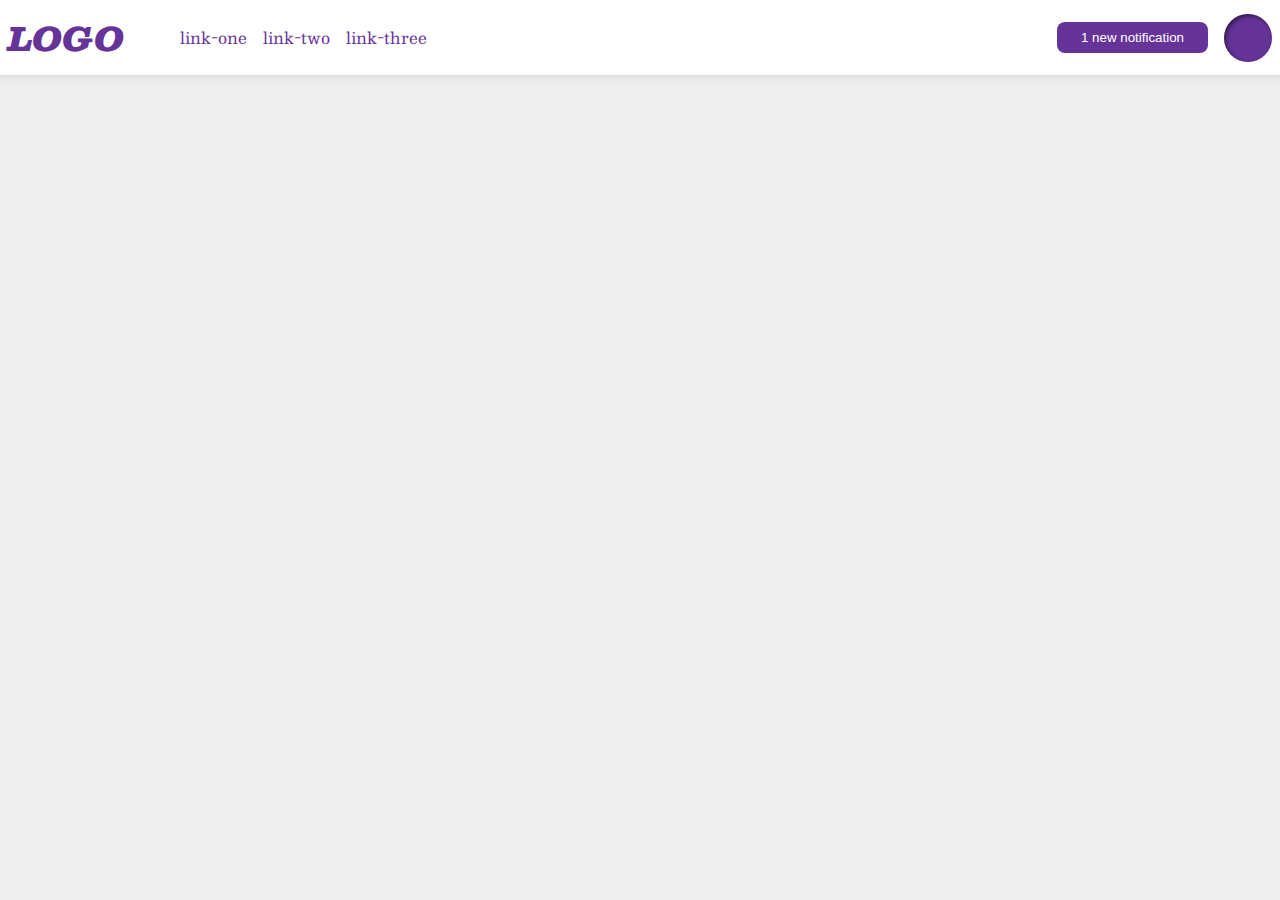
<file: flex/03-flex-header-2/index.html>
<!DOCTYPE html>
<html lang="en">

<head>
  <meta charset="UTF-8">
  <meta http-equiv="X-UA-Compatible" content="IE=edge">
  <meta name="viewport" content="width=device-width, initial-scale=1.0">
  <title>Flex Header 2</title>
  <link rel="stylesheet" href="style.css">
</head>

<body>
  <div class="header">
    <div class="left">
      <div class="logo">
        LOGO
      </div>
      <ul class="links">
        <li><a href="google.com">link-one</a></li>
        <li><a href="google.com">link-two</a></li>
        <li><a href="google.com">link-three</a></li>
      </ul>
    </div>
    <div class="right">
      <button class="notifications">
        1 new notification
      </button>
      <div class="profile-image"></div>
    </div>
  </div>
</body>

</html>
</file>
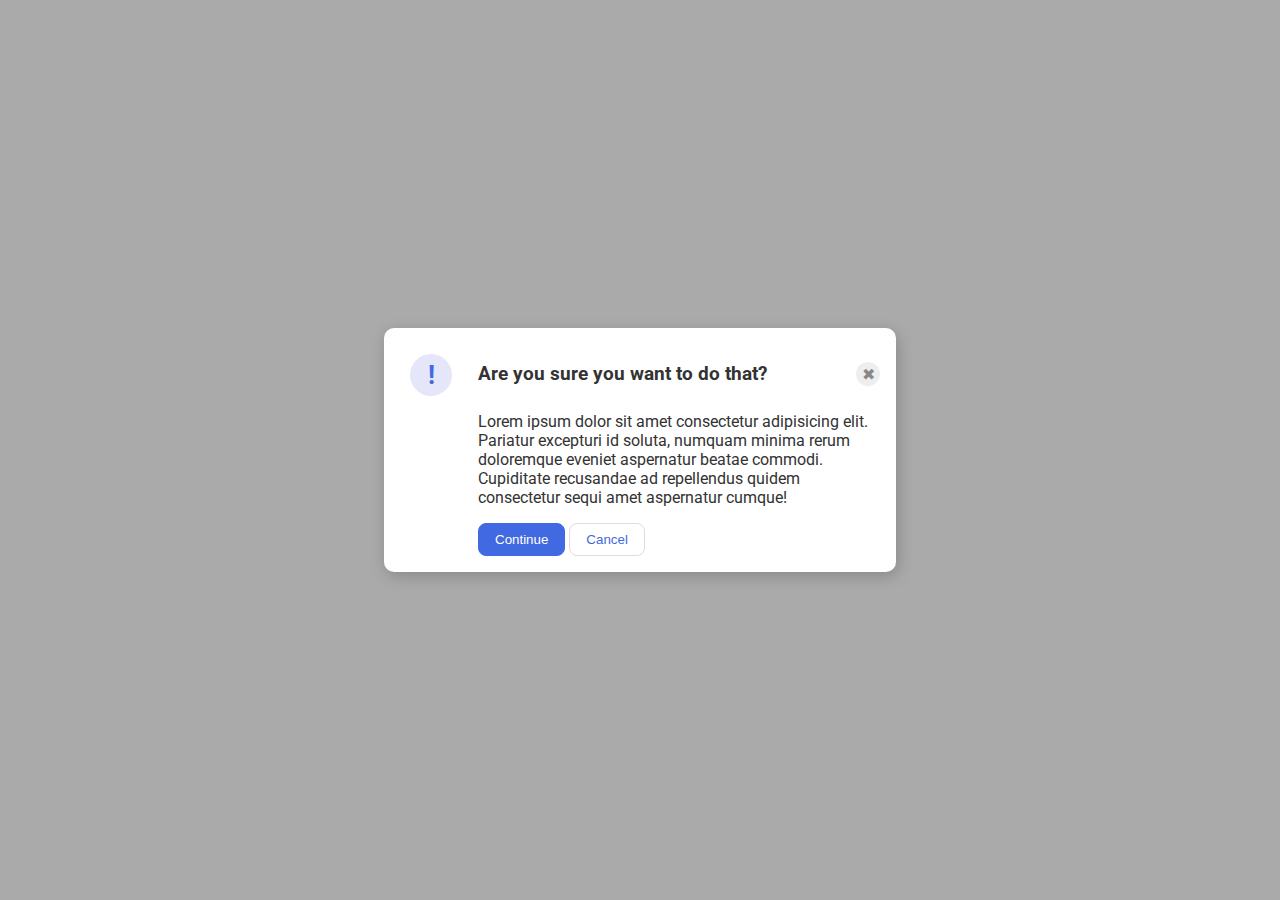
<file: flex/05-flex-modal/index.html>
<!DOCTYPE html>
<html lang="en">

<head>
  <meta charset="UTF-8">
  <meta http-equiv="X-UA-Compatible" content="IE=edge">
  <meta name="viewport" content="width=device-width, initial-scale=1.0">
  <link rel="stylesheet" href="style.css">
  <title>Modal</title>
</head>

<body>
  <div class="modal">

    <div class="icon">!</div>


    <div class="container">
      <div class="header">
        <h3>Are you sure you want to do that?</h3>
        <div class="close-button">✖</div>
      </div>

      <div class="text">Lorem ipsum dolor sit amet consectetur adipisicing elit. Pariatur excepturi id soluta, numquam
        minima rerum doloremque eveniet aspernatur beatae commodi. Cupiditate recusandae ad repellendus quidem
        consectetur
        sequi amet aspernatur cumque!</div>
      <button class="continue">Continue</button>
      <button class="cancel">Cancel</button>
    </div>
  </div>

</body>

</html>
</file>
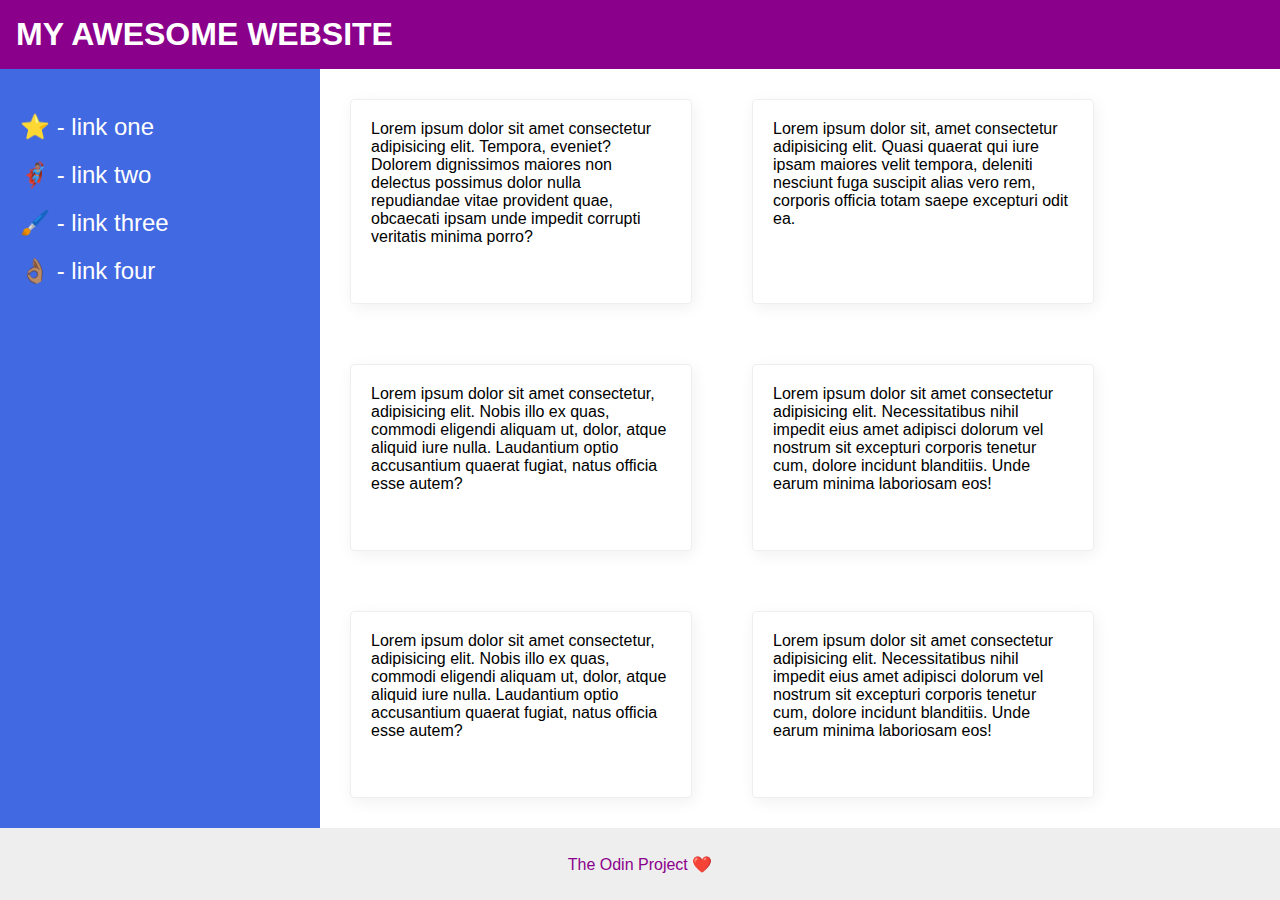
<file: flex/07-flex-layout-2/index.html>
<!DOCTYPE html>
<html lang="en">

<head>
  <meta charset="UTF-8">
  <meta http-equiv="X-UA-Compatible" content="IE=edge">
  <meta name="viewport" content="width=device-width, initial-scale=1.0">
  <title>The Holy Grail</title>
  <link rel="stylesheet" href="style.css">
</head>

<body>
  <div class="header">
    MY AWESOME WEBSITE
  </div>
  <div class="container">
    <div class="sidebar">
      <ul>
        <li><a href="google.com">⭐ - link one</a></li>
        <li><a href="google.com">🦸🏽‍♂️ - link two</a></li>
        <li><a href="google.com">🖌️ - link three</a></li>
        <li><a href="google.com">👌🏽 - link four</a></li>
      </ul>
    </div>

    <div class="content">
      <div class="card">Lorem ipsum dolor sit amet consectetur adipisicing elit. Tempora, eveniet? Dolorem dignissimos
        maiores non delectus possimus dolor nulla repudiandae vitae provident quae, obcaecati ipsam unde impedit
        corrupti
        veritatis minima porro?</div>
      <div class="card">Lorem ipsum dolor sit, amet consectetur adipisicing elit. Quasi quaerat qui iure ipsam maiores
        velit
        tempora, deleniti nesciunt fuga suscipit alias vero rem, corporis officia totam saepe excepturi odit ea.</div>
      <div class="card">Lorem ipsum dolor sit amet consectetur, adipisicing elit. Nobis illo ex quas, commodi eligendi
        aliquam ut, dolor, atque aliquid iure nulla. Laudantium optio accusantium quaerat fugiat, natus officia esse
        autem?
      </div>
      <div class="card">Lorem ipsum dolor sit amet consectetur adipisicing elit. Necessitatibus nihil impedit eius amet
        adipisci dolorum vel nostrum sit excepturi corporis tenetur cum, dolore incidunt blanditiis. Unde earum minima
        laboriosam eos!</div>
      <div class="card">Lorem ipsum dolor sit amet consectetur, adipisicing elit. Nobis illo ex quas, commodi eligendi
        aliquam ut, dolor, atque aliquid iure nulla. Laudantium optio accusantium quaerat fugiat, natus officia esse
        autem?
      </div>
      <div class="card">Lorem ipsum dolor sit amet consectetur adipisicing elit. Necessitatibus nihil impedit eius amet
        adipisci dolorum vel nostrum sit excepturi corporis tenetur cum, dolore incidunt blanditiis. Unde earum minima
        laboriosam eos!</div>
    </div>
  </div>

  <div class="footer">
    The Odin Project ❤️
  </div>
</body>

</html>
</file>
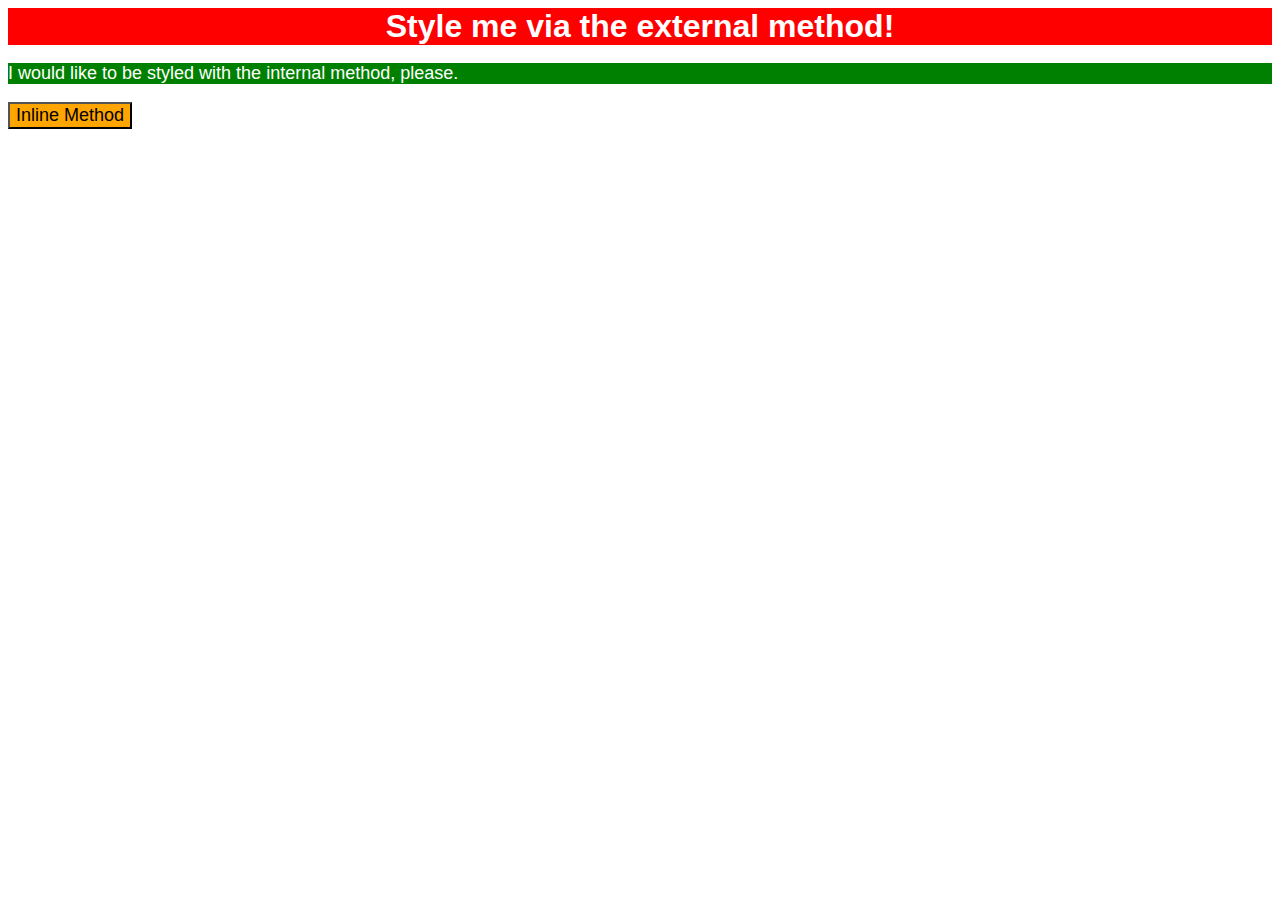
<file: foundations/01-css-methods/index.html>
<!DOCTYPE html>
<html lang="en">

<head>
  <meta charset="UTF-8">
  <meta http-equiv="X-UA-Compatible" content="IE=edge">
  <meta name="viewport" content="width=device-width, initial-scale=1.0">
  <title>Methods for Adding CSS</title>
  <link rel="stylesheet" href="style.css">

</head>

<style>
  p {
    background-color: green;
    color: white;
    font-size: 18px;
  }
</style>


<body>
  <div>Style me via the external method!</div>
  <p>I would like to be styled with the internal method, please.</p>
  <button style="background-color: orange; font-size:18px">Inline Method</button>
</body>

</html>
</file>
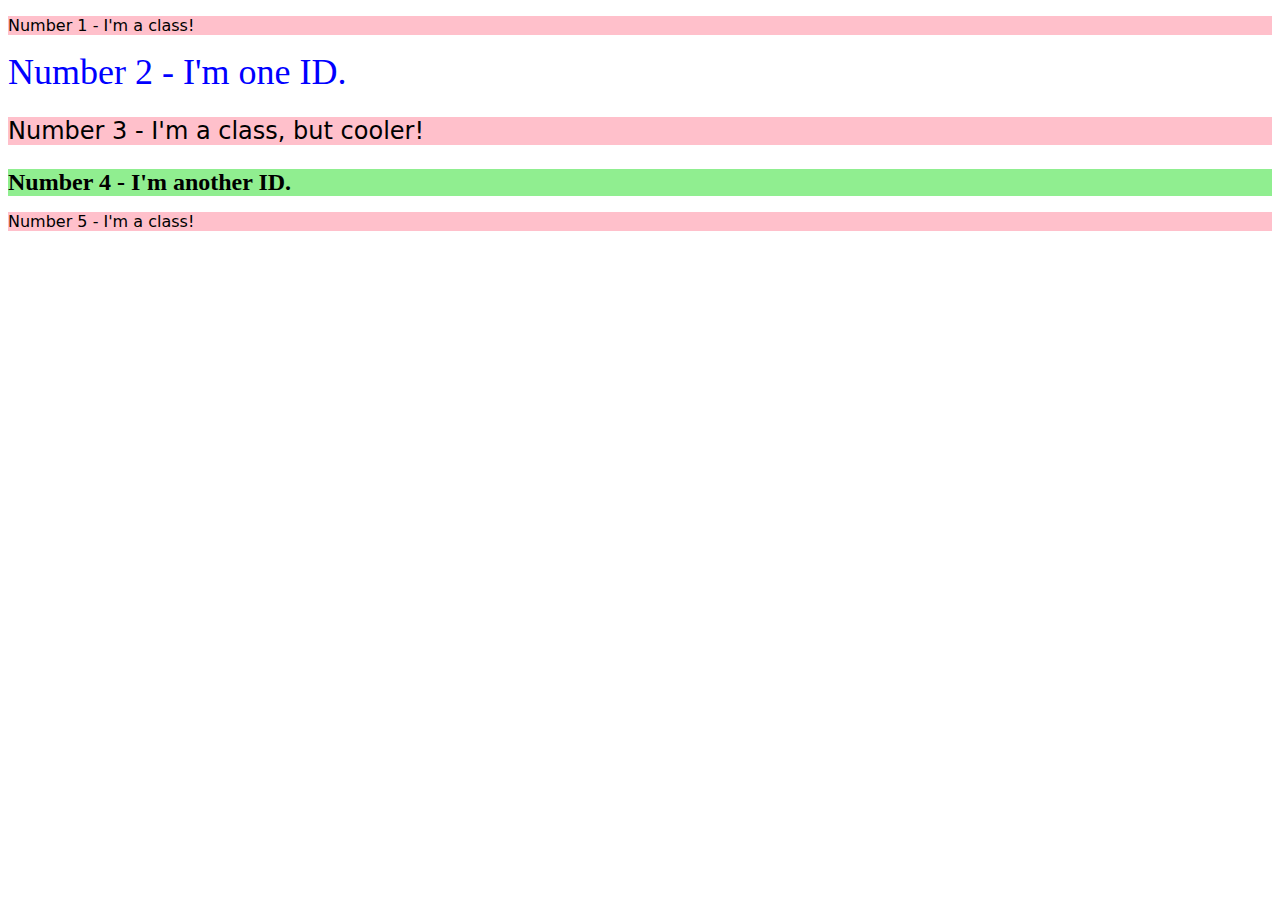
<file: foundations/02-class-id-selectors/index.html>
<!DOCTYPE html>
<html lang="en">

<head>
  <meta charset="UTF-8">
  <meta http-equiv="X-UA-Compatible" content="IE=edge">
  <meta name="viewport" content="width=device-width, initial-scale=1.0">
  <title>Class and ID Selectors</title>
  <link rel="stylesheet" href="style.css">
</head>

<body>
  <p>Number 1 - I'm a class!</p>
  <div id="no2">Number 2 - I'm one ID.</div>
  <p class="no3">Number 3 - I'm a class, but cooler!</p>
  <div id="no4">Number 4 - I'm another ID.</div>
  <p>Number 5 - I'm a class!</p>
</body>

</html>
</file>
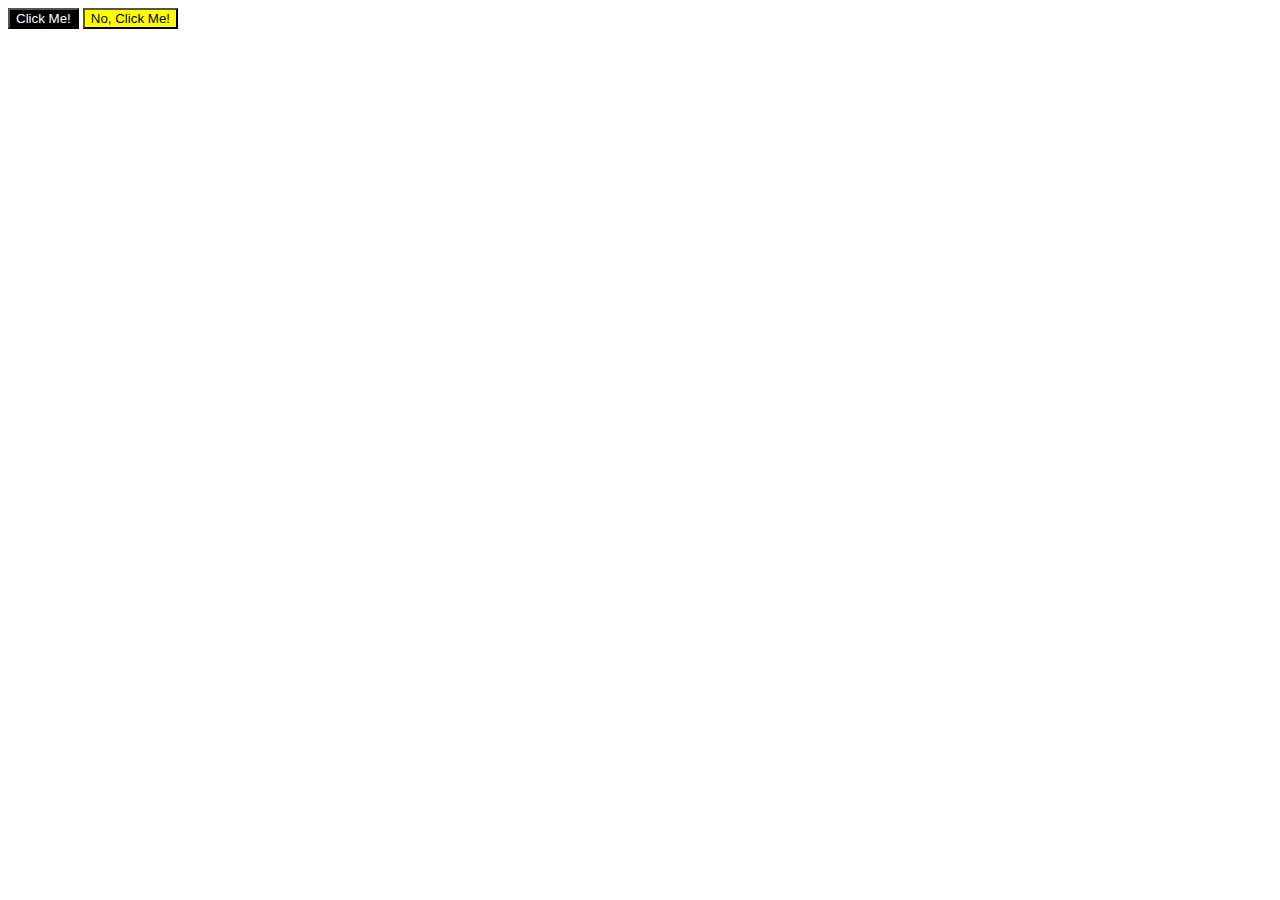
<file: foundations/03-grouping-selectors/index.html>
<!DOCTYPE html>
<html lang="en">

<head>
  <meta charset="UTF-8">
  <meta http-equiv="X-UA-Compatible" content="IE=edge">
  <meta name="viewport" content="width=device-width, initial-scale=1.0">
  <title>Grouping Selectors</title>
  <link rel="stylesheet" href="style.css">
</head>

<body>
  <button class="one">Click Me!</button>
  <button class="two">No, Click Me!</button>
</body>

</html>
</file>
<file: flex/03-flex-header-2/style.css>
/* this is some magical font-importing.  
you'll learn about it later. */
@import url('https://fonts.googleapis.com/css2?family=Besley:ital,wght@0,400;1,900&display=swap');

body {
  margin: 0;
  background: #eee;
  font-family: Besley, serif;
}

.header {
  background: white;
  border-bottom: 1px solid #ddd;
  box-shadow: 0 0 8px rgba(0,0,0,.1);
  display: flex;
  justify-content: space-between;
  padding: 8px;
}

.profile-image {
  background: rebeccapurple;
  box-shadow: inset 2px 2px 4px rgba(0,0,0,.5);
  border-radius: 50%;
  width: 48px;
  height:  48px;
}

.logo {
  color: rebeccapurple;
  font-size: 32px;
  font-weight: 900;
  font-style: italic;
}

button {
  border: none;
  border-radius: 8px;
  background: rebeccapurple;
  color: white;
  padding: 8px 24px;
}

a {
  /* this removes the line under our links */
  text-decoration: none;
  color: rebeccapurple;
}

ul {
  list-style-type: none;
  display: flex;
}

.left {
  display: flex;
  gap: 16px;
  align-items: center;
}

.links {
  gap: 16px;
}

.right {
  display: flex;
  gap: 16px;
  align-items: center;
}
/* not sure how "align-items: center" fixed the flexbox (prevented notification bubble from expanding */
</file>
<file: flex/05-flex-modal/style.css>
@import url('https://fonts.googleapis.com/css2?family=Roboto:wght@400;700&display=swap');

html, body {
  height: 100%;
}

body {
  font-family: Roboto, sans-serif;
  margin: 0;
  background: #aaa;
  color: #333;
  /* I'll give you this one for free lol */
  display: flex;
  align-items: center;
  justify-content: center;
}

.header {
  display: flex;
  justify-content: space-between;
  align-items: center;
  margin-bottom: 8px;
}

.modal {
  background: white;
  width: 480px;
  border-radius: 10px;
  box-shadow: 2px 4px 16px rgba(0,0,0,.2);
  display: flex;
  /* align-items: baseline; */
  gap: 16px;
  padding: 16px;
}

.text {
  margin-bottom: 16px;
}

/* .right {
  margin: 10px;
} */

.icon {
  color: royalblue;
  font-size: 26px;
  font-weight: 700;
  background: lavender;
  width: 42px;
  height: 42px;
  border-radius: 50%;
  display: flex;
  align-items: center;
  justify-content: center;
  margin: 10px 10px 10px;
  flex-shrink: 0;
}

.close-button {
  background: #eee;
  border-radius: 50%;
  color: #888;
  font-weight: 400;
  font-size: 16px;
  height: 24px;
  width: 24px;
  display: flex;
  align-items: center;
  justify-content: center;
}

button {
  padding: 8px 16px;
  border-radius: 8px;
}

button.continue {
  background: royalblue;
  border: 1px solid royalblue;
  color: white;
  /* margin-top: 10px;
  margin-bottom: 10px; */
}

button.cancel {
  background: white;
  border: 1px solid #ddd;
  color: royalblue;
}
</file>
<file: flex/07-flex-layout-2/style.css>
body {
  font-family: -apple-system, BlinkMacSystemFont, 'Segoe UI', Roboto, Oxygen, Ubuntu, Cantarell, 'Open Sans', 'Helvetica Neue', sans-serif;
  margin: 0;
  min-height: 100vh;
  display: flex;
  flex-direction: column;
  /* justify-content: space-between; */
}

ul {
  list-style-type: none;
  padding-left: 0;
}

li {
  padding: 10px;
}

a:link {
  text-decoration: none;
  color: white;
}

.header {
  /* height: 72px; */
  background: darkmagenta;
  color: white;
  font-size: 32px;
  font-weight: 900;
  padding: 16px;
  margin: 0px;
  display: flex;
}

.footer {
  height: 72px;
  background: #eee;
  color: darkmagenta;
  text-align: center;
  display: flex;
  /* how come didn't need flex-direction */
  flex-direction: column;
  justify-content: center;
}

.sidebar {
  flex-shrink: 0;
  width: 300px;
  background: royalblue;
  padding: 10px;
  font-size: 24px;
  /* text-align: left; */

}

.content {
  display: flex;
  flex-wrap: wrap;
}

.card {
  border: 1px solid #eee;
  box-shadow: 2px 4px 16px rgba(0,0,0,.06);
  border-radius: 4px;
  /* width: 300px;
  height: 300px; */
  margin: 30px;
  /* flex: 1; */
  flex-basis: 300px;
  padding: 20px
}

.container {
  display: flex;
  flex: 1;
/* flex 1 very importan to expand to fit screen */
}
/* 
flex-grow : 1;    ➜ The div will grow in same proportion as the window-size       
flex-shrink : 1;  ➜ The div will shrink in same proportion as the window-size 
flex-basis : 0;   ➜ The div does not have a starting value as such and will 
                     take up screen as per the screen size available for
                     e.g:- if 3 divs are in the wrapper then each div will take 33%. */
</file>
<file: foundations/01-css-methods/style.css>
* {
    font-family: sans-serif;
}

div {
    background-color: red;
    color: white;
    font-size: 32px;
    text-align: center;
    font-weight: bold;
}
</file>
<file: foundations/02-class-id-selectors/style.css>
p {
    background-color: pink;
    font-family: "Verdana", "DejaVu Sans", sans-serif;
}

#no2 {
    color: blue;
    font-size: 36px;
}

.no3 {
    font-size: 24px;
}

#no4 {
    background-color: lightgreen;
    font-size: 24px;
    font-weight: bold;
}
</file>
<file: foundations/03-grouping-selectors/style.css>
.one
.two {
    font-size: 28px;
    font-family: "Helvetica", "Times New Roman", sans-serif;
}

.one {
    background-color: black;
    color: white;
}

.two {
    background-color: yellow;
}
</file>
